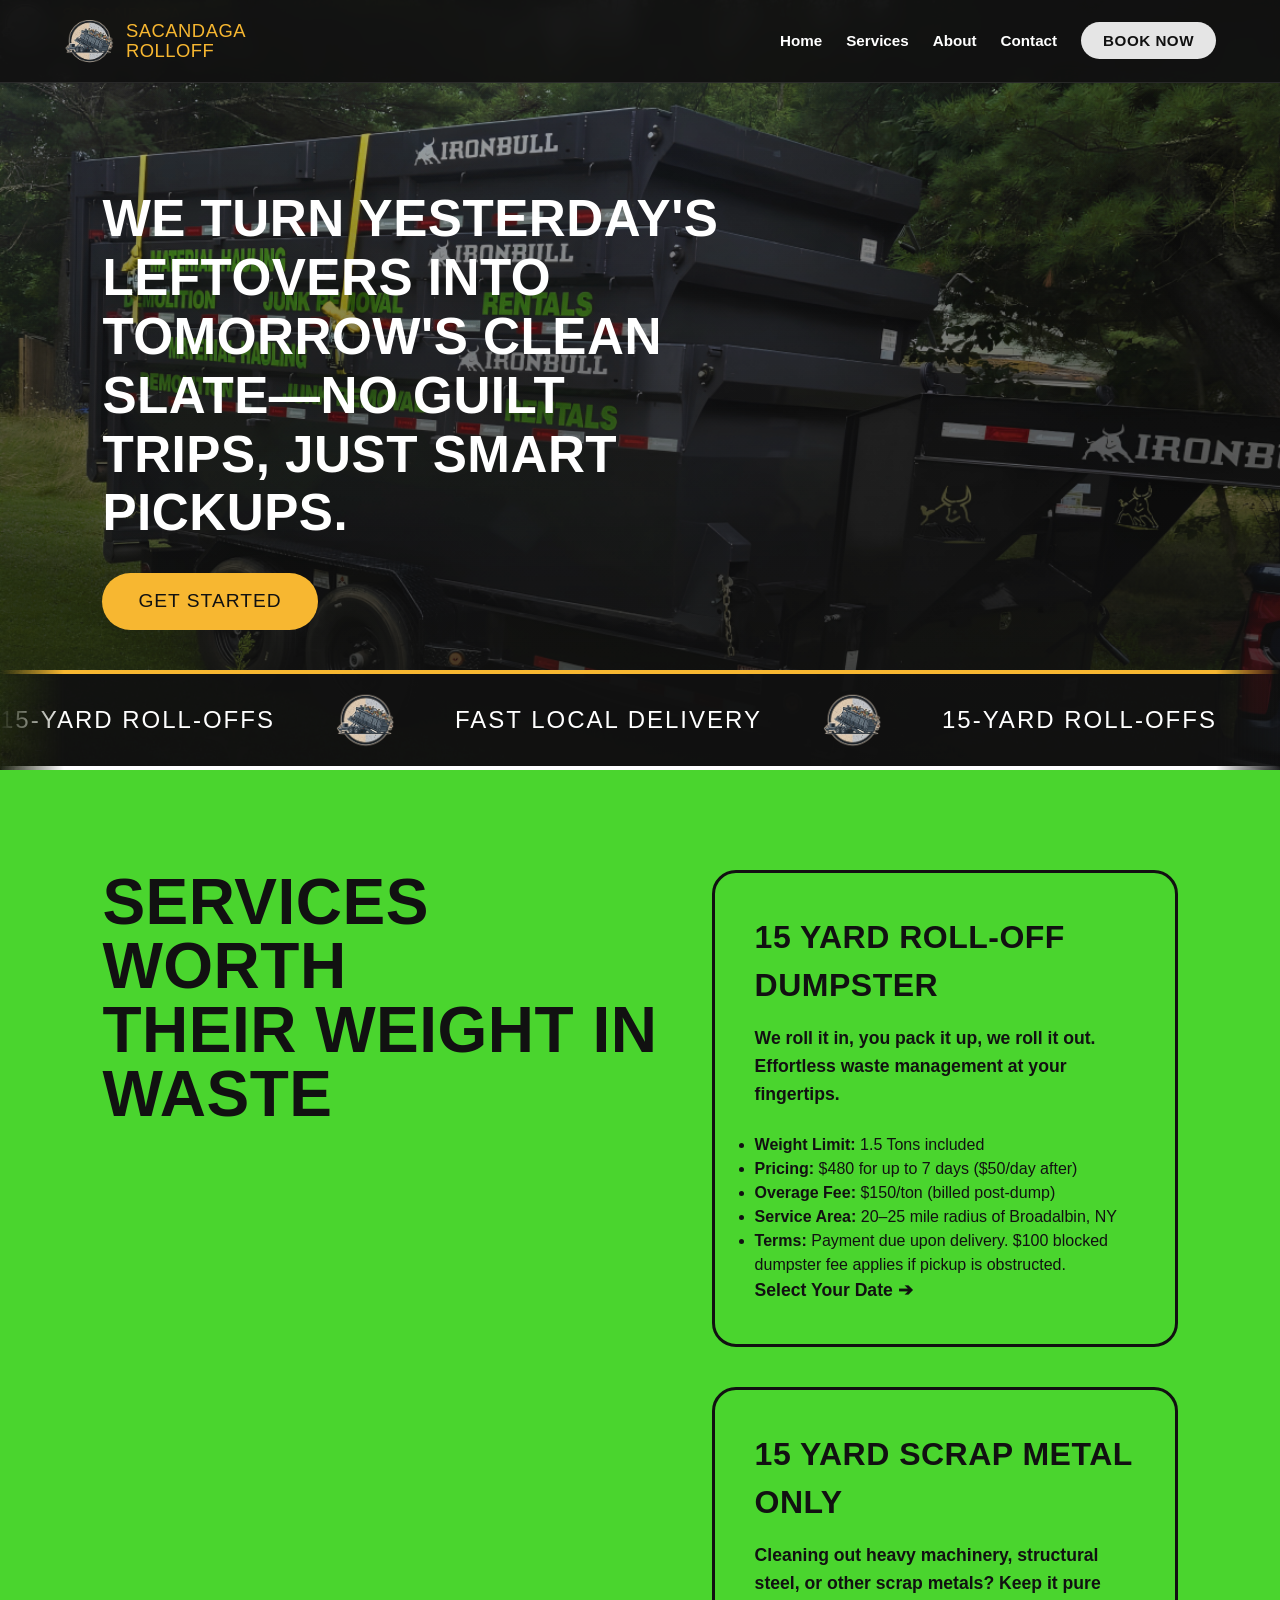
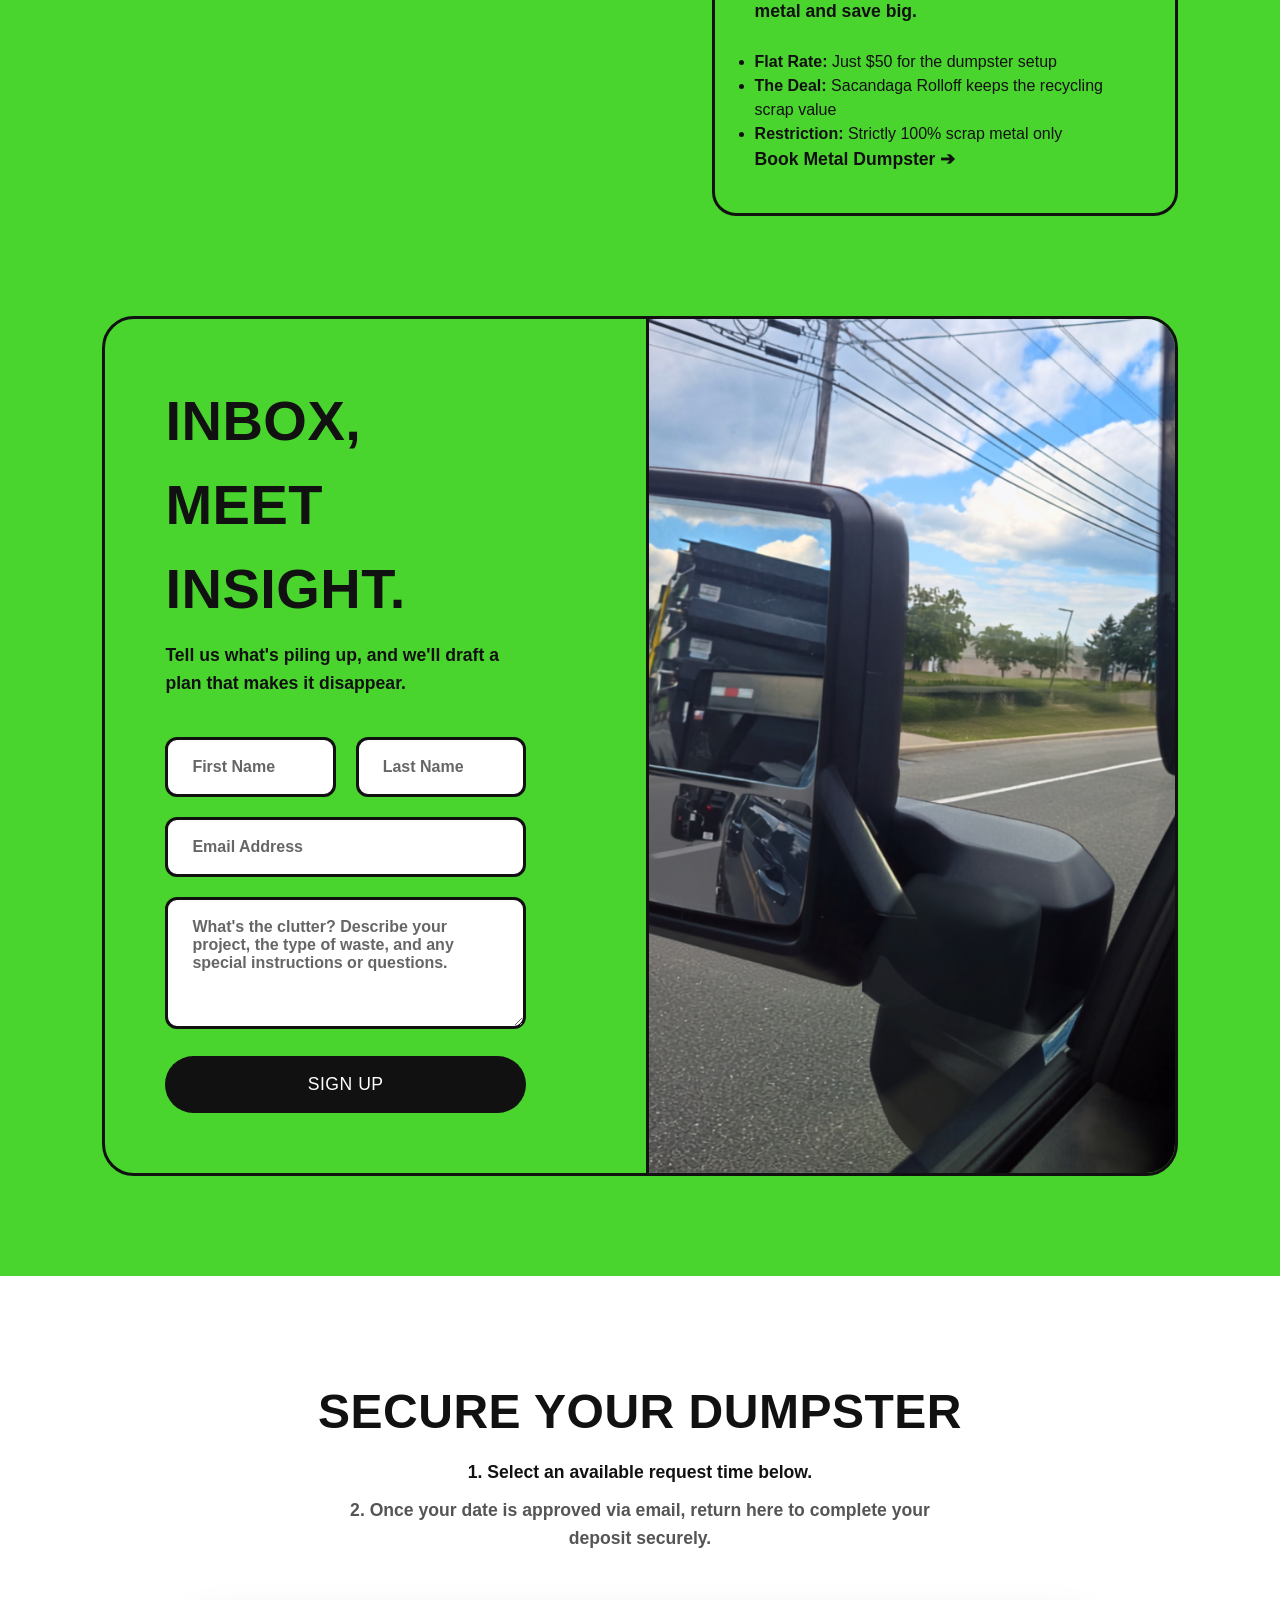
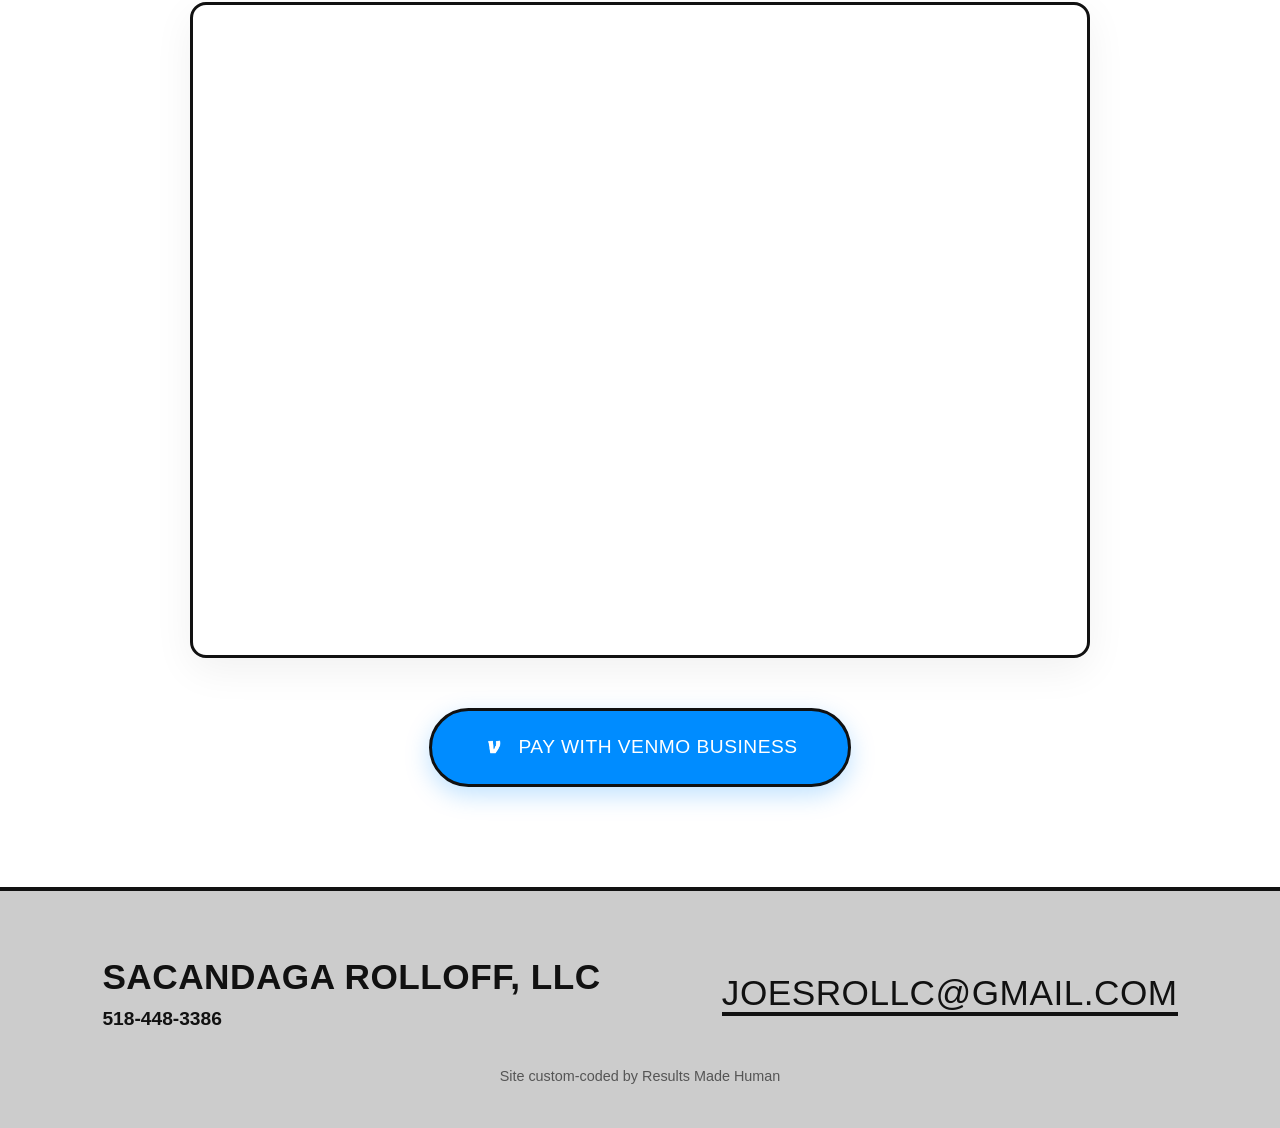
<file: index.html>
<!DOCTYPE html>
<html lang="en">

<head>
    <meta charset="UTF-8">
    <meta name="viewport" content="width=device-width, initial-scale=1.0">
    <title>Sacandaga Rolloff LLC</title>
    <!-- Link to your external stylesheet -->
    <link rel="stylesheet" href="css/main.css">
</head>

<body>

    <!-- SECTION 1: NAVIGATION & HERO HEADER -->

        <!-- NAVBAR WITH HAMBURGER BUTTON & ID -->
    <nav class="navbar">
        <div class="logo-container">
            <img src="images/logo.png" alt="Sacandaga Rolloff Logo" class="logo-img">
            <span class="logo-text">SACANDAGA<br>ROLLOFF</span>
        </div>

        <!-- 🌟 Hamburger Icon Button -->
        <button class="hamburger" id="hamburger-toggle" aria-label="Toggle Navigation Menu">
            <span class="bar"></span>
            <span class="bar"></span>
            <span class="bar"></span>
        </button>

        <!-- 🌟 Navigation Links (Includes id="nav-links") -->
        <ul class="nav-links" id="nav-links">
            <li><a href="index.html">Home</a></li>
            <li><a href="index.html#services">Services</a></li>
            <li><a href="about.html">About</a></li>
            <li><a href="index.html#contact">Contact</a></li>
            <li><a href="index.html#booking" class="btn-book">BOOK NOW</a></li>
        </ul>
    </nav>

    <header class="hero-section">
            <div class="logo-container">
                <img src="images/logo.png" alt="Sacandaga Rolloff Logo" class="logo-img">
                <span class="logo-text">SACANDAGA<br>ROLLOFF</span>
            </div>

        

        <!-- Hero Headline & Call-to-Action -->
        <div class="hero-content">
            <h1>WE TURN YESTERDAY'S LEFTOVERS INTO TOMORROW'S CLEAN SLATE—NO GUILT TRIPS, JUST SMART PICKUPS.</h1>
            <a href="#services" class="btn-primary">GET STARTED</a>
        </div>

        <div class="marquee-divider">
            <div class="marquee-track">
                <span class="marquee-text">15-YARD ROLL-OFFS</span>
                <img src="images/logo.png" class="marquee-img" alt="Sacandaga Rolloff Badge">

                <span class="marquee-text">FAST LOCAL DELIVERY</span>
                <img src="images/logo.png" class="marquee-img" alt="Sacandaga Rolloff Badge">

                <span class="marquee-text">15-YARD ROLL-OFFS</span>
                <img src="images/logo.png" class="marquee-img" alt="Sacandaga Rolloff Badge">

                <span class="marquee-text">FAST LOCAL DELIVERY</span>
                <img src="images/logo.png" class="marquee-img" alt="Sacandaga Rolloff Badge">
            </div>
        </div>
    </header>

    <!-- SECTION 3: SERVICES -->
    <section id="services" class="services-section">
        <div class="services-container">
            <div class="services-left">
                <h2>SERVICES WORTH<br>THEIR WEIGHT IN<br>WASTE</h2>
            </div>
            <div class="services-right">

                <!-- Card 1: Standard 15 Yard Dumpster Rental -->
                <div class="service-card">
                    <h3>15 YARD ROLL-OFF DUMPSTER</h3>
                    <p>We roll it in, you pack it up, we roll it out. Effortless waste management at your fingertips.
                    </p>
                    <ul class="service-specs">
                        <li><strong>Weight Limit:</strong> 1.5 Tons included</li>
                        <li><strong>Pricing:</strong> $480 for up to 7 days ($50/day after)</li>
                        <li><strong>Overage Fee:</strong> $150/ton (billed post-dump)</li>
                        <li><strong>Service Area:</strong> 20–25 mile radius of Broadalbin, NY</li>
                        <li><strong>Terms:</strong> Payment due upon delivery. $100 blocked dumpster fee applies if
                            pickup is obstructed.</li>
                    </ul>
                    <a href="#booking" class="btn-link">Select Your Date ➔</a>
                </div>

                <!-- Card 2: Specialized Scrap Metal Dumpster -->
                <div class="service-card metal-special">
                    <h3>15 YARD SCRAP METAL ONLY</h3>
                    <p>Cleaning out heavy machinery, structural steel, or other scrap metals? Keep it pure metal and save
                        big.</p>
                    <ul class="service-specs">
                        <li><strong>Flat Rate:</strong> Just $50 for the dumpster setup</li>
                        <li><strong>The Deal:</strong> Sacandaga Rolloff keeps the recycling scrap value</li>
                        <li><strong>Restriction:</strong> Strictly 100% scrap metal only</li>
                    </ul>
                    <a href="#booking" class="btn-link">Book Metal Dumpster ➔</a>
                </div>

            </div>
        </div>
    </section>

    <!-- SECTION 4: CONTACT & LEAD FORM -->
    <section id="contact" class="contact-section">
        <div class="contact-container">

            <div class="form-side">
                <h2>INBOX, MEET INSIGHT.</h2>
                <p>Tell us what's piling up, and we'll draft a plan that makes it disappear.</p>

                <!-- Standard form template targeting your intake collection -->
                <form action="#" method="POST" class="lead-form">
                    <div class="form-row-split">
                        <div class="form-group">
                            <input type="text" id="firstname" name="firstname" placeholder="First Name" required>
                        </div>
                        <div class="form-group">
                            <input type="text" id="lastname" name="lastname" placeholder="Last Name" required>
                        </div>
                    </div>

                    <div class="form-group">
                        <input type="email" id="email" name="email" placeholder="Email Address" required>
                    </div>

                    <div class="form-group">
                        <!-- Added a multi-line message block for project descriptions -->
                        <textarea id="message" name="message" rows="5"
                            placeholder="What's the clutter? Describe your project, the type of waste, and any special instructions or questions."
                            required></textarea>
                    </div>

                    <button type="submit" class="btn-submit">SIGN UP</button>
                </form>
            </div>

            <!-- Right side graphic layout block -->
            <div class="image-side">
                <img src="images/rearview.png" alt="Dumpsters in the rearview mirror" class="contact-image">
            </div>

        </div>
    </section>

    <!-- SECTION 5: SCHEDULING & PAYMENTS -->
    <section id="booking" class="booking-section">
        <h2>SECURE YOUR DUMPSTER</h2>
        <p>1. Select an available request time below.</p>
        <p>2. Once your date is approved via email, return here to complete your deposit securely.</p>

        <div class="calendar-embed-container">
            <iframe
                src="https://calendar.google.com/calendar/appointments/schedules/AcZssZ3Pc_yfkFkI2fAQSQ_zNyelRa37-CwKs1FgZEO9LoojaLS6hgIdXA4DFacZuusQpiE6tdQb60M6?gv=true"
                style="border: 0" width="100%" height="600" frameborder="0"></iframe>
        </div>

        <!-- 🌟 THE VENMO BUTTON GATEWAY: Added an interactive checkout link block -->
        <div class="payment-action-block">
            <!-- 🌟 THE IMAGE FIXED VALUE: Paste this cleanly inside your .btn-venmo block -->
            <a href="https://venmo.com/u/sacandagarolloff" target="_blank" class="btn-venmo">
                <img src="images/venmo.png" alt="Venmo Icon" class="venmo-icon">
                PAY WITH VENMO BUSINESS
            </a>
        </div>
    </section>

    <!-- SECTION 6: FOOTER -->
    <footer class="main-footer">
        <div class="footer-left">
            <h3>SACANDAGA ROLLOFF, LLC</h3>
            <p class="phone-num">518-448-3386</p>
        </div>
        <div class="footer-right">
            <a href="mailto:JOESROLLC@GMAIL.COM" class="footer-email">JOESROLLC@GMAIL.COM</a>
        </div>
        <div class="footer-bottom">
            <p>Site custom-coded by Results Made Human</p>
        </div>
    </footer>
<!-- iOS-Compatible Hamburger Script -->
<script>
    document.addEventListener('DOMContentLoaded', () => {
        const hamburger = document.getElementById('hamburger-toggle');
        const navLinks = document.getElementById('nav-links');

        if (hamburger && navLinks) {
            function toggleMenu(e) {
                e.preventDefault();
                hamburger.classList.toggle('active');
                navLinks.classList.toggle('active');
            }

            // Triggers instantly on tap or click across iOS, Android & Desktop
            hamburger.addEventListener('click', toggleMenu);

            document.querySelectorAll('.nav-links a').forEach(link => {
                link.addEventListener('click', () => {
                    hamburger.classList.remove('active');
                    navLinks.classList.remove('active');
                });
            });
        }
    });
</script>
</body>

</html>
</file>
<file: css/main.css>
/* ==========================================================================
   1. CORE GLOBAL STYLES & RESETS
   ========================================================================== */
* {
    margin: 0;
    padding: 0;
    box-sizing: border-box;
}

html {
    scroll-behavior: smooth;
}

body {
    background-color: #111111;
    color: #ffffff;
    font-family: 'Arial', sans-serif;
    overflow-x: hidden;
    line-height: 1.5;
}

h1,
h2,
h3,
.logo-text,
.btn-book,
.btn-submit,
.btn-venmo,
.btn-primary,
.footer-email {
    font-family: 'Impact', 'Arial Black', sans-serif;
    letter-spacing: 0.5px;
}

p {
    font-family: 'Arial', sans-serif;
    font-weight: normal;
    line-height: 1.6;
}

/* ==========================================================================
   2. NAVBAR & NAVIGATION (RESPONSIVE & OVERFLOW PROTECTED)
   ========================================================================== */
.navbar {
    display: flex;
    justify-content: space-between;
    align-items: center;
    padding: 16px 5%;
    /* Reduced side padding from 8% to 5% */
    background: rgba(17, 17, 17, 0.95);
    backdrop-filter: blur(10px);
    position: fixed;
    top: 0;
    left: 0;
    width: 100%;
    z-index: 1000;
    border-bottom: 1px solid rgba(255, 255, 255, 0.1);
}

.logo-container {
    display: flex;
    align-items: center;
    gap: 12px;
    flex-shrink: 0;
    /* Prevents logo from collapsing */
}

.logo-img {
    width: 50px;
    height: 50px;
    object-fit: contain;
}

.logo-text {
    color: #f7b731;
    font-size: 1.15rem;
    line-height: 1.1;
    text-transform: uppercase;
    white-space: nowrap;
}

.nav-links {
    display: flex;
    align-items: center;
    list-style: none;
    gap: 24px;
    /* Optimized gap between links */
}

.nav-links a {
    color: #ffffff;
    text-decoration: none;
    font-size: 0.95rem;
    font-weight: bold;
    white-space: nowrap;
    /* Prevents link text from wrapping */
    transition: color 0.2s ease;
}

.nav-links a:hover {
    color: #f7b731;
}

/* Single-Line Pill Button */
.nav-links .btn-book {
    background-color: #e5e5e5;
    color: #111111;
    padding: 10px 22px;
    border-radius: 50px;
    text-decoration: none;
    white-space: nowrap;
    /* Keeps "BOOK NOW" on 1 single line */
    flex-shrink: 0;
    /* Prevents squeeze / cut-off */
    transition: transform 0.2s ease, background-color 0.2s ease;
}

.nav-links .btn-book:hover {
    transform: scale(1.05);
    background-color: #f7b731;
}

/* ==========================================================================
   TABLET RESPONSIVE BREAKPOINT (769px to 1024px)
   ========================================================================== */
@media (max-width: 1024px) and (min-width: 769px) {
    .navbar {
        padding: 12px 3%;
        /* Compact padding for mid-size windows */
    }

    .nav-links {
        gap: 14px;
        /* Tighter spacing for 5 links */
    }

    .nav-links a {
        font-size: 0.88rem;
    }

    .nav-links .btn-book {
        padding: 8px 16px;
        font-size: 0.85rem;
    }
}

/* ==========================================================================
   HAMBURGER & MOBILE DRAWER STYLES (IOS WEBKIT COMPATIBLE)
   ========================================================================== */

/* Hidden on Desktop */
.hamburger {
    display: none;
    background: none;
    border: none;
    cursor: pointer;
    padding: 8px;
    z-index: 1001;
    touch-action: manipulation;
    /* 🌟 Fast-tap response on iOS */
    -webkit-tap-highlight-color: transparent;
    /* Removes gray tap overlay on iOS */
}

.hamburger .bar {
    display: block;
    width: 26px;
    height: 3px;
    margin: 5px 0;
    background-color: #ffffff;
    border-radius: 3px;
    transition: transform 0.3s ease, opacity 0.3s ease, background-color 0.3s ease;
    pointer-events: none;
    /* 🌟 Prevents child spans from blocking taps on iOS */
}

/* Mobile Breakpoint (Under 768px) */
@media (max-width: 768px) {
    .hamburger {
        display: block !important;
    }

    /* Animate bars into an 'X' when open */
    .hamburger.active .bar:nth-child(1) {
        transform: translateY(8px) rotate(45deg);
        background-color: #f7b731;
    }

    .hamburger.active .bar:nth-child(2) {
        opacity: 0;
    }

    .hamburger.active .bar:nth-child(3) {
        transform: translateY(-8px) rotate(-45deg);
        background-color: #f7b731;
    }

    /* 🌟 FIX: Uses position: absolute with top: 100% to bypass WebKit containing block bug */
    .nav-links {
        position: absolute !important;
        top: 100% !important;
        /* Snaps directly beneath navbar */
        left: -100% !important;
        /* Hidden off-screen by default */
        width: 100% !important;
        flex-direction: column !important;
        background-color: rgba(17, 17, 17, 0.98);
        -webkit-backdrop-filter: blur(12px);
        /* 🌟 iOS WebKit Blur */
        backdrop-filter: blur(12px);
        text-align: center;
        padding: 30px 0 40px 0;
        gap: 22px !important;
        border-bottom: 3px solid #f7b731;
        box-shadow: 0 10px 25px rgba(0, 0, 0, 0.8);
        transition: left 0.35s ease-in-out;
    }

    /* Slide Menu into View */
    .nav-links.active {
        left: 0 !important;
    }

    .nav-links li {
        display: block !important;
    }

    .nav-links a {
        font-size: 1.2rem;
    }

    .nav-links .btn-book {
        display: inline-block;
        margin-top: 10px;
        padding: 12px 30px;
        font-size: 1rem;
    }
}


/* ==========================================================================
   3. HERO SECTION CONTENT
   ========================================================================== */
.hero-section {
    position: relative;
    padding-bottom: 120px;
    background: linear-gradient(rgba(17, 17, 17, 0.25), rgba(17, 17, 17, 0.85)),
        url('../images/home_bg.png') no-repeat center center / cover;
}

.hero-content {
    max-width: 850px;
    padding: 140px 8% 20px 8%;
}

.hero-content h1 {
    color: #ffffff;
    font-size: 3.2rem;
    line-height: 1.15;
    margin-bottom: 30px;
    text-transform: uppercase;
}

.btn-primary {
    display: inline-block;
    background-color: #f7b731;
    color: #111111;
    font-family: 'Impact', 'Arial Black', sans-serif;
    font-size: 1.2rem;
    padding: 14px 36px;
    border-radius: 50px;
    text-decoration: none;
    text-transform: uppercase;
    letter-spacing: 1px;
    transition: transform 0.2s ease, background-color 0.2s ease;
}

.btn-primary:hover {
    transform: scale(1.05);
    background-color: #ffffff;
}

/* ==========================================================================
   4. BOTTOM MARQUEE TICKER (GPU ACCELERATED & SILKY SMOOTH)
   ========================================================================== */
.marquee-divider {
    position: absolute;
    bottom: 0;
    left: 0;
    width: 100%;
    background-color: rgba(17, 17, 17, 0.95);
    /* Adds a dark backing shield so green can't bleed through */

    /* 🌟 THE VISIBILITY FIX: Thick containment frames pushed cleanly into view */
    border-top: 4px solid #f7b731;
    /* High-visibility construction gold */
    border-bottom: 4px solid #ffffff;
    /* Crisp white layout anchor baseline */
    padding: 16px 0;
    /* overflow: hidden; */

    /* 🌟 THE OVERLAP FIX: Forces the marquee to float OVER the green services background */
    z-index: 99 !important;

    /* 🌟 CLEAN MASKS: Shifted gradient parameters slightly outward to protect border lines */
    -webkit-mask-image: linear-gradient(to right, transparent 0%, black 5%, black 95%, transparent 100%);
    mask-image: linear-gradient(to right, transparent 0%, black 5%, black 95%, transparent 100%);
}

.marquee-track {
    display: flex;
    align-items: center;
    gap: 60px;
    width: max-content;
    will-change: transform;
    animation: marquee-scroll 45s linear infinite;
}

/* Pause scroll on mouse hover */
.marquee-divider:hover .marquee-track {
    animation-play-state: paused;
}

.marquee-track img,
.marquee-img {
    height: 60px;
    /* Snug height budget leaves breathing room for borders */
    width: auto;
    object-fit: contain;
    flex-shrink: 0;
    transform: none;
    /* Keeps branding reading from left to right naturally */
}

.marquee-text {
    font-family: 'Impact', 'Arial Black', sans-serif;
    font-size: 1.5rem;
    color: #ffffff;
    text-transform: uppercase;
    letter-spacing: 2px;
    white-space: nowrap;
    flex-shrink: 0;
    /* Prevents font-smashing inside flex container strings */
}

/* Hardware-Accelerated 3D Transform for Zero Loop Snap */
@keyframes marquee-scroll {
    0% {
        transform: translate3d(0, 0, 0);
    }

    100% {
        transform: translate3d(-50%, 0, 0);
    }
}

/* ==========================================================================
   5. SERVICES SECTION
   ========================================================================== */
.services-section {
    background-color: #4ad52e;
    color: #111111;
    padding: 100px 8%;
    position: relative;
    z-index: 1;
}

.services-container {
    display: grid;
    grid-template-columns: 1.2fr 1fr;
    gap: 50px;
    max-width: 1400px;
    margin: 0 auto;
}

.services-left h2 {
    font-size: 4rem;
    line-height: 1.0;
    text-transform: uppercase;
}

.services-right {
    display: flex;
    flex-direction: column;
    gap: 40px;
}

.service-card {
    border: 3px solid #111111;
    padding: 40px;
    border-radius: 24px;
}

.service-card h3 {
    font-size: 2rem;
    margin-bottom: 15px;
}

.service-card p {
    font-size: 1.1rem;
    font-weight: bold;
    margin-bottom: 25px;
}

.btn-link {
    display: inline-block;
    color: #111111;
    text-decoration: none;
    font-weight: bold;
    font-size: 1.1rem;
    transition: transform 0.2s ease;
}

.btn-link:hover {
    transform: translateX(6px);
}

/* ==========================================================================
   6. CONTACT & LEAD FORM
   ========================================================================== */
.contact-section {
    background-color: #4ad52e;
    color: #111111;
    padding: 0 8% 100px 8%;
}

.contact-container {
    display: grid;
    grid-template-columns: 1fr 1.1fr;
    gap: 60px;
    max-width: 1400px;
    margin: 0 auto;
    border: 3px solid #111111;
    border-radius: 32px;
    overflow: hidden;
}

.form-side {
    padding: 60px;
}

.form-side h2 {
    font-size: 3.5rem;
    margin-bottom: 10px;
}

.form-side p {
    font-size: 1.1rem;
    font-weight: bold;
    margin-bottom: 40px;
}

.lead-form {
    display: flex;
    flex-direction: column;
    gap: 20px;
}

.form-row-split {
    display: grid;
    grid-template-columns: 1fr 1fr;
    gap: 20px;
}

.form-group input,
.form-group textarea {
    width: 100%;
    padding: 18px 24px;
    background-color: #ffffff;
    border: 3px solid #111111;
    border-radius: 12px;
    font-size: 1rem;
    color: #111111;
    outline: none;
    font-family: 'Arial', sans-serif;
}

.form-group input::placeholder,
.form-group textarea::placeholder {
    color: #666666;
    font-weight: bold;
}

.btn-submit {
    background-color: #111111;
    color: #ffffff;
    border: none;
    padding: 18px;
    border-radius: 50px;
    font-size: 1.1rem;
    cursor: pointer;
    transition: background-color 0.2s ease, transform 0.2s ease;
}

.btn-submit:hover {
    background-color: #222222;
    transform: scale(1.02);
}

.image-side {
    position: relative;
    border-left: 3px solid #111111;
}

.contact-image {
    width: 100%;
    height: 100%;
    object-fit: cover;
    object-position: center;
}

/* ==========================================================================
   7. SCHEDULING CALENDAR CONTAINER
   ========================================================================== */
.booking-section {
    background-color: #ffffff;
    color: #111111;
    padding: 100px 8%;
    display: flex;
    flex-direction: column;
    align-items: center;
    text-align: center;
}

.booking-section h2 {
    font-size: 3rem;
    margin-bottom: 10px;
}

.booking-section p {
    font-size: 1.1rem;
    font-weight: bold;
    max-width: 600px;
    margin-bottom: 10px;
}

.booking-section p:nth-of-type(2) {
    margin-bottom: 50px;
    color: #555555;
}

.calendar-embed-container {
    width: 100%;
    max-width: 900px;
    border: 3px solid #111111;
    border-radius: 16px;
    overflow: hidden;
    background-color: #ffffff;
    box-shadow: 0 12px 40px rgba(0, 0, 0, 0.06);
}

.calendar-embed-container iframe {
    display: block;
    width: 100%;
    height: 650px;
    /* 🌟 THE FIX: Forces the wrapper to render the full schedule grid without truncation */
    border: none;
}

/* ==========================================================================
   8. VENMO INTERACTIVE CHECKOUT & ALIGNMENT
   ========================================================================== */
.payment-action-block {
    margin-top: 50px;
    display: flex;
    justify-content: center;
    width: 100%;
}

.btn-venmo {
    display: inline-flex;
    align-items: center;
    justify-content: center;
    gap: 12px;
    background-color: #008CFF;
    color: #ffffff;
    text-decoration: none;
    font-size: 1.2rem;
    padding: 22px 50px;
    border-radius: 50px;
    border: 3px solid #111111;
    box-shadow: 0 8px 24px rgba(0, 140, 255, 0.25);
    transition: transform 0.2s ease, background-color 0.2s ease;
}

.btn-venmo:hover {
    transform: scale(1.03);
    background-color: #0074d6;
}

.venmo-icon {
    width: 24px;
    height: 24px;
    object-fit: contain;
    display: block;
    flex-shrink: 0;
    margin-top: -2px;
}

/* ==========================================================================
   9. MAIN SITE FOOTER
   ========================================================================== */
.main-footer {
    background-color: #cccccc;
    color: #111111;
    padding: 60px 8% 40px 8%;
    display: flex;
    justify-content: space-between;
    align-items: center;
    border-top: 4px solid #111111;
    flex-wrap: wrap;
}

.main-footer h3 {
    font-size: 2.2rem;
}

.phone-num {
    font-size: 1.2rem;
    font-weight: bold;
}

.footer-email {
    font-size: 2.2rem;
    color: #111111;
    text-decoration: none;
    border-bottom: 4px solid #111111;
    transition: color 0.2s ease, border-color 0.2s ease;
}

.footer-email:hover {
    color: #008CFF;
    border-color: #008CFF;
}

.footer-bottom {
    text-align: center;
    padding-top: 30px;
    font-size: 0.9rem;
    font-weight: bold;
    color: #555555;
    width: 100%;
}

/* ==========================================================================
   ABOUT PAGE CONSOLIDATED STYLES
   ========================================================================== */

/* 1. Hero Header Banner */
.about-hero {
    position: relative;
    padding: 160px 8% 80px 8%;
    background: linear-gradient(rgba(17, 17, 17, 0.8), rgba(17, 17, 17, 0.92)),
        url('images/home_bg.png') no-repeat center center / cover;
    text-align: center;
    border-bottom: 4px solid #f7b731;
}

.about-hero-content {
    max-width: 900px;
    margin: 0 auto;
}

.about-hero h1 {
    font-size: 3.8rem;
    color: #ffffff;
    margin-bottom: 10px;
    text-transform: uppercase;
}

.hero-subhead {
    font-family: 'Impact', 'Arial Black', sans-serif;
    font-size: 1.2rem;
    color: #f7b731;
    letter-spacing: 1px;
    margin-bottom: 30px;
}

.vet-badge {
    display: inline-block;
    background-color: #f7b731;
    color: #111111;
    font-family: 'Impact', 'Arial Black', sans-serif;
    font-size: 1rem;
    padding: 8px 20px;
    border-radius: 50px;
    margin-bottom: 20px;
    letter-spacing: 1px;
    border: 2px solid #111111;
}

/* 2. Mission & Story 2-Column Section */
.about-story-section {
    background-color: #111111;
    color: #ffffff;
    padding: 90px 8%;
}

.about-container {
    display: grid;
    grid-template-columns: 1fr 1fr;
    gap: 60px;
    max-width: 1400px;
    margin: 0 auto;
    align-items: center;
}

.highlight-quote {
    background-color: #222222;
    border-left: 5px solid #f7b731;
    padding: 18px 22px;
    margin: 25px 0;
    border-radius: 8px;
}

.highlight-quote p {
    font-family: 'Impact', 'Arial Black', sans-serif;
    color: #f7b731;
    font-size: 1.2rem;
    margin: 0;
    letter-spacing: 0.5px;
}

.phone-badge {
    margin-top: 25px;
    padding: 16px 24px;
    background-color: #222222;
    border-left: 5px solid #4ad52e;
    border-radius: 8px;
    display: inline-block;
}

.phone-badge span {
    display: block;
    font-size: 0.85rem;
    font-weight: bold;
    color: #888888;
    margin-bottom: 4px;
}

.phone-badge a {
    font-family: 'Impact', 'Arial Black', sans-serif;
    font-size: 1.8rem;
    color: #4ad52e;
    text-decoration: none;
}

.image-wrapper {
    border: 3px solid #f7b731;
    border-radius: 20px;
    overflow: hidden;
    box-shadow: 0 12px 30px rgba(0, 0, 0, 0.5);
    background-color: #222222;
}

.story-img {
    width: 100%;
    height: 380px;
    object-fit: cover;
    display: block;
}

.image-caption {
    background-color: #222222;
    padding: 12px 20px;
    text-align: center;
    font-family: 'Impact', 'Arial Black', sans-serif;
    font-size: 0.95rem;
    color: #f7b731;
    letter-spacing: 0.5px;
}

/* 3. Green Container Options Section */
.pillars-section {
    background-color: #4ad52e;
    color: #111111;
    padding: 90px 8%;
    text-align: center;
}

.pillars-header h2 {
    font-size: 3.5rem;
    line-height: 1.0;
    text-transform: uppercase;
}

.pillars-header p {
    font-weight: bold;
    margin-bottom: 40px;
    font-size: 1.1rem;
}

.pillars-grid {
    display: grid;
    gap: 30px;
}

.pillar-card {
    background-color: #ffffff;
    color: #111111;
    border: 3px solid #111111;
    padding: 35px 25px;
    border-radius: 20px;
    text-align: center;
    box-shadow: 0 8px 0 #111111;
}

.pillar-icon {
    font-size: 2.8rem;
    margin-bottom: 15px;
}

.pillar-card h3 {
    font-size: 1.8rem;
    margin-bottom: 12px;
}

.pillar-card p {
    font-size: 1rem;
    font-weight: bold;
    color: #333333;
}

/* 4. Values Section */
.values-section {
    background-color: #111111;
    color: #ffffff;
    padding: 90px 8%;
    text-align: center;
}

.values-container {
    max-width: 1200px;
    margin: 0 auto;
}

.values-section h2 {
    font-size: 3rem;
    color: #ffffff;
    margin-bottom: 40px;
    text-transform: uppercase;
}

.values-grid {
    display: grid;
    grid-template-columns: repeat(3, 1fr);
    gap: 25px;
    margin-bottom: 40px;
}

.value-box {
    border: 3px solid #4ad52e;
    padding: 30px 20px;
    border-radius: 16px;
    background-color: #1a1a1a;
    text-align: left;
}

.value-box h3 {
    font-size: 1.3rem;
    color: #f7b731;
    margin-bottom: 12px;
}

.value-box p {
    font-size: 0.95rem;
    color: #cccccc;
}

.about-cta-block {
    margin-top: 30px;
}

.nav-links a.active {
    color: #f7b731;
    border-bottom: 2px solid #f7b731;
}

/* 5. Mobile Responsiveness */
@media (max-width: 768px) {
    .about-hero h1 {
        font-size: 2.2rem;
    }

    .about-container {
        grid-template-columns: 1fr;
        gap: 40px;
    }

    .pillars-grid {
        grid-template-columns: 1fr;
    }

    .values-grid {
        grid-template-columns: 1fr;
    }

    .story-img {
        height: 250px;
    }
}

/* Mobile Adjustments for About Page */
@media (max-width: 768px) {
    .about-hero h1 {
        font-size: 2.2rem;
    }

    .pillars-grid {
        grid-template-columns: 1fr;
    }

    .values-grid {
        grid-template-columns: 1fr;
    }

    .story-img {
        height: 250px;
    }
}

/* ==========================================================================
   10. MOBILE RESPONSIVE STYLES (Under 768px Viewports)
   ========================================================================== */
@media (max-width: 768px) {

    /* --- Core Layout Corrections --- */
    /* 🌟 THE RESCUE ANCHOR: Collapses horizontal desktop grid columns into a clean vertical flow */
    .services-container,
    .contact-container {
        display: flex !important;
        flex-direction: column !important;
        gap: 40px !important;
        width: 100% !important;
        padding: 0 4% !important;
        /* Leaves a sleek native margin on small screens */
    }

    /* 🌟 THE FULL-WIDTH PROOF: Prevents text boxes from shrinking into narrow strips */
    .services-left,
    .services-right,
    .form-side,
    .image-side {
        width: 100% !important;
        max-width: 100% !important;
        padding: 10px 0 !important;
    }

    /* --- Hero Section & Headline Balancing --- */
    .hero-content {
        padding: 120px 5% 40px 5% !important;
    }

    /* Scales down the giant h1 font slightly so it wraps cleanly without pushing the button out of view */
    .hero-content h1 {
        font-size: 1.9rem !important;
        line-height: 1.25 !important;
        margin-bottom: 25px !important;
    }

    /* --- Marquee Ticker Fixes --- */
    .hero-section {
        padding-bottom: 85px !important;
        /* Safe vertical breathing budget */
    }

    .marquee-divider {
        padding: 12px 0 !important;
        z-index: 100 !important;
        /* Pushes borders flush over any lower background layers */
    }

    .marquee-track img,
    .marquee-img {
        height: 45px !important;
        /* Scales down truck graphics slightly to fit mobile screen borders */
    }

    /* --- Lead Form Split Fix --- */
    .form-row-split {
        display: flex !important;
        flex-direction: column !important;
        gap: 15px !important;
    }

    /* --- Image Aspect Ratio Recovery --- */
    .image-side {
        border-left: none !important;
        border-top: 3px solid #111111 !important;
        height: 280px !important;
        margin-top: 15px !important;
    }

    .contact-image {
        width: 100% !important;
        height: 100% !important;
        object-fit: cover !important;
        /* Preserves the native dimensions of your rearview mirror asset */
    }

    /* --- Google Calendar Embed Box Container --- */
    .calendar-embed-container {
        width: 100% !important;
        overflow-x: auto !important;
        /* Adds a touch-swipe axis so clients can see full schedule cells */
        -webkit-overflow-scrolling: touch;
    }

    .calendar-embed-container iframe {
        height: 600px !important;
    }

    /* --- Footer Alignment --- */
    .main-footer {
        flex-direction: column !important;
        text-align: center !important;
        gap: 25px !important;
        padding: 40px 5% !important;
    }

    .footer-email {
        font-size: 1.5rem !important;
        /* Prevents long email strings from expanding off-screen */
        word-break: break-all !important;
    }
}

/* ==========================================================================
   HAMBURGER MENU & MOBILE DRAWER STYLES
   ========================================================================== */

/* Hidden on Desktop */
.hamburger {
    display: none;
    background: none;
    border: none;
    cursor: pointer;
    padding: 5px;
    z-index: 1001;
}

.hamburger .bar {
    display: block;
    width: 26px;
    height: 3px;
    margin: 5px 0;
    background-color: #ffffff;
    border-radius: 3px;
    transition: transform 0.3s ease, opacity 0.3s ease, background-color 0.3s ease;
}

/* 🌟 Mobile Breakpoint (Under 768px) */
@media (max-width: 768px) {
    .hamburger {
        display: block;
        /* Shows hamburger icon on mobile */
    }

    /* Animate Hamburger Bars into an 'X' when Open */
    .hamburger.active .bar:nth-child(1) {
        transform: translateY(8px) rotate(45deg);
        background-color: #f7b731;
    }

    .hamburger.active .bar:nth-child(2) {
        opacity: 0;
    }

    .hamburger.active .bar:nth-child(3) {
        transform: translateY(-8px) rotate(-45deg);
        background-color: #f7b731;
    }

    /* Mobile Menu Drawer (Slides Down From Top) */
    .nav-links {
        position: fixed;
        top: 70px;
        /* Positions directly below navbar */
        left: -100%;
        /* Hidden off-screen by default */
        width: 100%;
        flex-direction: column;
        background-color: rgba(17, 17, 17, 0.98);
        backdrop-filter: blur(12px);
        text-align: center;
        padding: 30px 0 40px 0;
        gap: 22px;
        border-bottom: 3px solid #f7b731;
        box-shadow: 0 10px 25px rgba(0, 0, 0, 0.8);
        transition: left 0.35s ease-in-out;
    }

    /* Slide Menu into View when Active */
    .nav-links.active {
        left: 0;
    }

    .nav-links li {
        display: block;
    }

    .nav-links a {
        font-size: 1.25rem;
    }

    .nav-links .btn-book {
        display: inline-block;
        margin-top: 10px;
        padding: 12px 30px;
        font-size: 1rem;
    }
}
</file>
